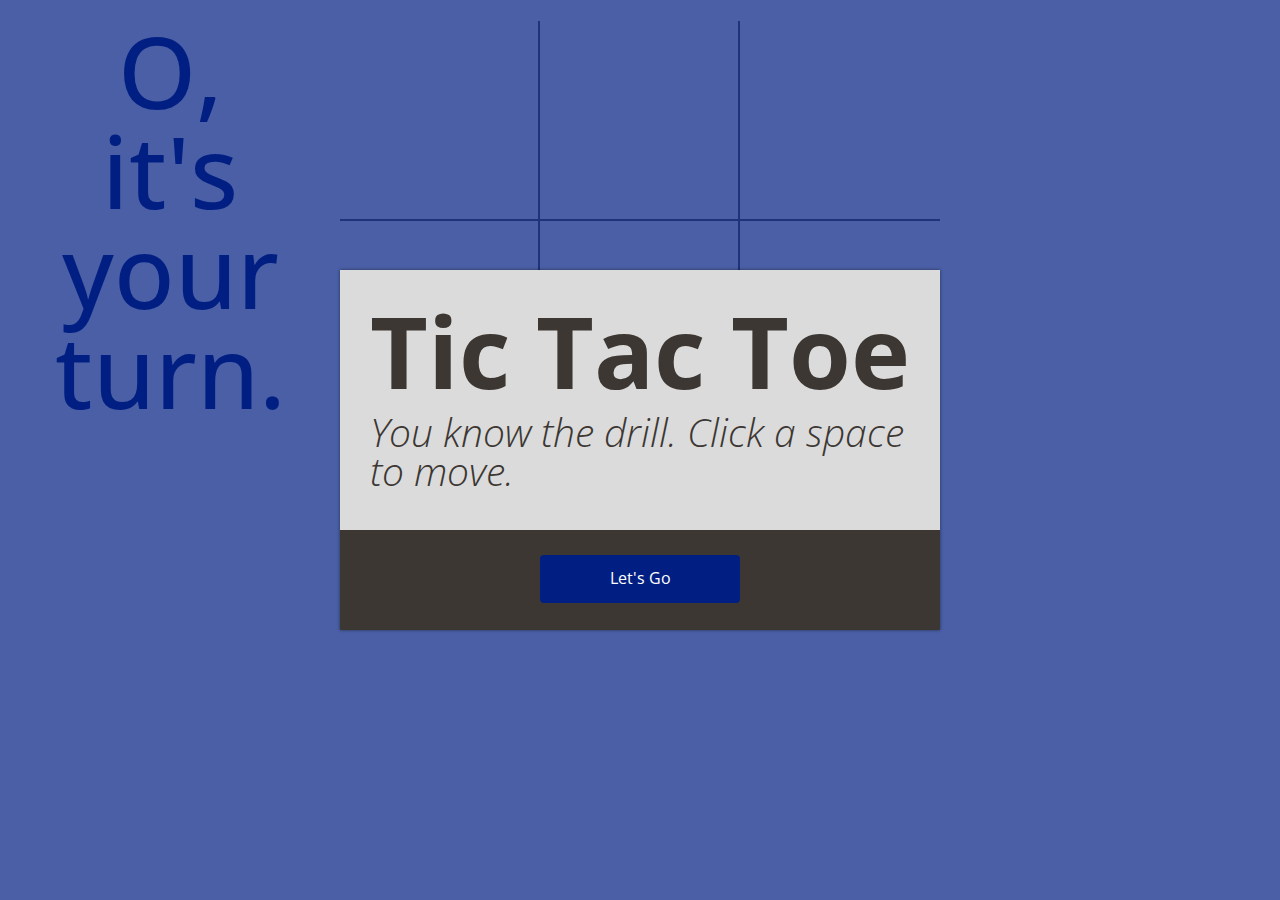
<file: index.html>
<html>
<head>
	<title>Tic Tac Toe</title>
	<!-- Vendor Scripts -->
	<script type="text/javascript" src="assets/vendor/jquery-1.11.3.min.js"></script>
	<script type="text/javascript" src="assets/vendor/underscore-min.js"></script>
	<script type="text/javascript" src="assets/rainbow.js"></script>

	<!-- Stylesheets -->
	<link rel="stylesheet" type="text/css" href="assets/stylesheets/reset.css"></style>
	<link rel="stylesheet" type="text/css" href="assets/stylesheets/style.css"></style>

	<!-- Fonts -->
	<link href='http://fonts.googleapis.com/css?family=Quicksand:300,700' rel='stylesheet' type='text/css'>
	<link href='http://fonts.googleapis.com/css?family=Open+Sans:300italic,400,700' rel='stylesheet' type='text/css'>

</head>
<body>
	<div class="turn-container">
		<h1 class="turn-display"><span class="current-turn">O</span>, it's your turn.</h1>
	</div>

	<div id="gameboard" class="clear">
		<div id="1" class="active space space-1"></div>
		<div id="2" class="active space space-2"></div>
		<div id="3" class="active space space-3"></div>
		<div id="4" class="active space space-4"></div>
		<div id="5" class="active space space-5"></div>
		<div id="6" class="active space space-6"></div>
		<div id="7" class="active space space-7"></div>
		<div id="8" class="active space space-8"></div>
		<div id="9" class="active space space-9"></div>
	</div>

	<div class="modal modal-draw">
		<div class="box">
			<div class="content">
				<h1 class="message">It's a draw</h1>
				<h4 class="sub-message">This seems to happen a lot...</h4>
			</div>

			<div class="button-area">
				<div class="button">
					<p>Play Again</p>
				</div>
			</div>
		</div>
	</div>

	<div class="modal modal-welcome">
		<div class="box">
			<div class="content">
				<h1 class="message">Tic Tac Toe</h1>
				<h4 class="sub-message">You know the drill. Click a space to move.</h4>
			</div>

			<div class="button-area">
				<div class="button">
					<p>Let's Go</p>
				</div>
			</div>
		</div>
	</div>

	<div class="modal modal-winner">
		<div class="box">
			<div class="content">
				<h1 class="message"><span class="winner"></span> Wins!</h1>
				<h4 class="sub-message">Congratulations, you did it.</h4>
			</div>

			<div class="button-area">
				<div class="button">
					<p>PLAY AGAIN</p>
				</div>
			</div>
		</div>
	</div>


	<script type="text/javascript" src="assets/game.js"></script>
</body>
</html>
</file>
<file: assets/stylesheets/style.css>
body {
  background-color: #f5f5f5;
  font-family: 'Open Sans', sans-serif;
}

body .turn-container {
  position: fixed;
  width: 260px;
  margin-left: 40px;
  text-align: center;
}

body .turn-display {
  color: #011f83;
  font-size: 100px;
  transition: all 1s ease;
}

body h1 {
  font-weight: 500;
  font-size: 30px;
}

body #gameboard {
  display: block;
  margin: 0 auto;
  width: 600px;
  height: 600px;
  border: 1px solid #f5f5f5;
  color: #616161;
  margin-top: 20px;
  font-family: 'Quicksand', sans-serif, 300;
}

body #gameboard .winner {
  color: #E75640;
  animation-name: blinker;
  animation-duration: .8s;
  animation-timing-function: linear;
  animation-iteration-count: infinite;
}

@keyframes blinker {
  0% {
    opacity: 1.0;
  }
  50% {
    opacity: 0.3;
  }
  100% {
    opacity: 1.0;
  }
}

body .clear {
  clear: both;
  line-height: 0;
  overflow: auto;
}

body .space {
  text-align: center;
  float: left;
  box-sizing: border-box;
  height: 33.3333%;
  width: 33.333%;
  cursor: pointer;
  padding: 98px 0 0 4px;
}

body .space h1 {
  font-size: 200px;
}

body .space:hover {
  background-color: #E8E8E8;
}

body .space.space-1 {
  border-bottom: 2px solid #616161;
  border-right: 2px solid #616161;
}

body .space.space-2 {
  border-bottom: 2px solid #616161;
  border-right: 2px solid #616161;
}

body .space.space-3 {
  border-bottom: 2px solid #616161;
}

body .space.space-4 {
  border-bottom: 2px solid #616161;
  border-right: 2px solid #616161;
}

body .space.space-5 {
  border-bottom: 2px solid #616161;
  border-right: 2px solid #616161;
}

body .space.space-6 {
  border-bottom: 2px solid #616161;
}

body .space.space-7 {
  border-right: 2px solid #616161;
}

body .space.space-8 {
  border-right: 2px solid #616161;
}

body .modal {
  display: none;
  position: fixed;
  top: 0;
  left: 0;
  width: 100%;
  height: 100%;
  background-color: rgba(1, 31, 131, 0.7);
  transition: opacity 0.2s ease-in-out;
}

body .modal.modal-welcome {
  display: block;
}

body .modal .box {
  position: absolute;
  left: 50%;
  top: 50%;
  width: 600px;
  height: 360px;
  margin-left: -300px;
  margin-top: -180px;
  box-shadow: 0 0 3px 0 rgba(0, 0, 0, 0.5);
}

body .modal .box .content {
  height: 260px;
  background-color: #DBDBDB;
}

body .modal .box .content .message {
  padding: 30px 0 0 30px;
  font-size: 100px;
  font-weight: 700;
  color: #3c3733;
}

body .modal .box .content .sub-message {
  padding: 10px 30px 0 30px;
  font-size: 39px;
  margin-top: 2px;
  font-weight: 300;
  font-style: italic;
  color: #3c3733;
}

body .modal .box .button-area {
  display: table;
  background-color: #3c3733;
  position: absolute;
  height: 100px;
  width: 100%;
}

body .modal .box .button-area .button {
  display: table-cell;
  vertical-align: middle;
  background-color: #011f83;
  width: 200px;
  height: 40px;
  font-size: 16px;
  text-align: center;
  display: block;
  margin: 0 auto;
  margin-top: 25px;
  padding-top: 8px;
  font-weight: 400;
  border-radius: 4px;
  cursor: pointer;
}

body .modal .box .button-area .button p {
  margin-top: 7px;
  color: white;
}
</file>
